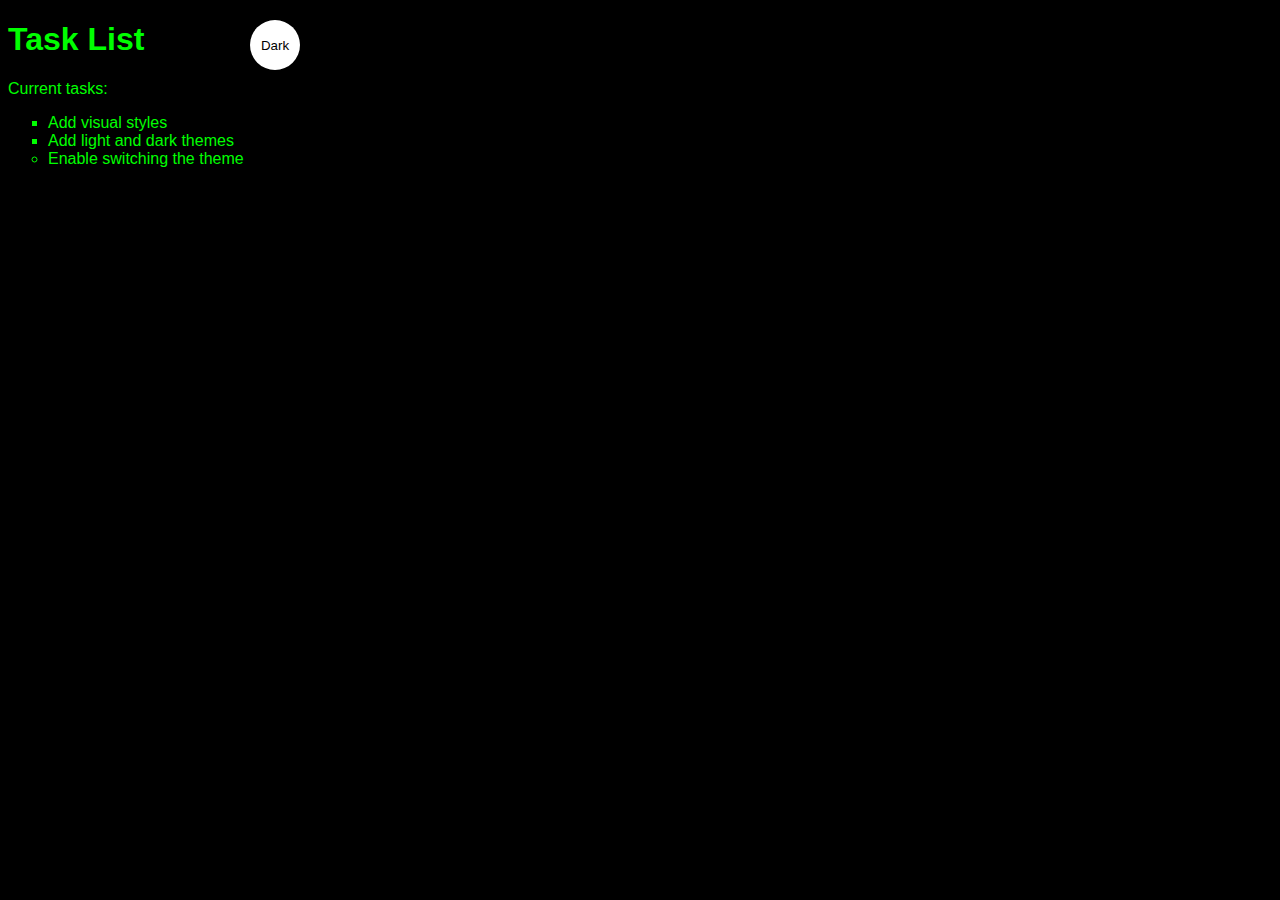
<file: simple-website/index.html>
<!DOCTYPE html>
<html lang="en">
<head>
    <meta charset="UTF-8">
    <meta http-equiv="X-UA-Compatible" content="IE=edge">
    <meta name="viewport" content="width=device-width, initial-scale=1.0">
    <link rel="stylesheet" href="main.css">
    <title>Simple website</title>
</head>
<body class="dark-theme">
    <h1>Task List</h1>
    <p id="msg">Current tasks:</p>
    <ul>
      <li class="list">Add visual styles</li>
      <li class="list">Add light and dark themes</li>
      <li>Enable switching the theme</li>
    </ul>
    <div>
        <button class="btn">Dark</button>
      </div>
    <script src="app.js"></script>
    <noscript>You need to enable JavaScript to view the full site.</noscript>
</body>
</html>
</file>
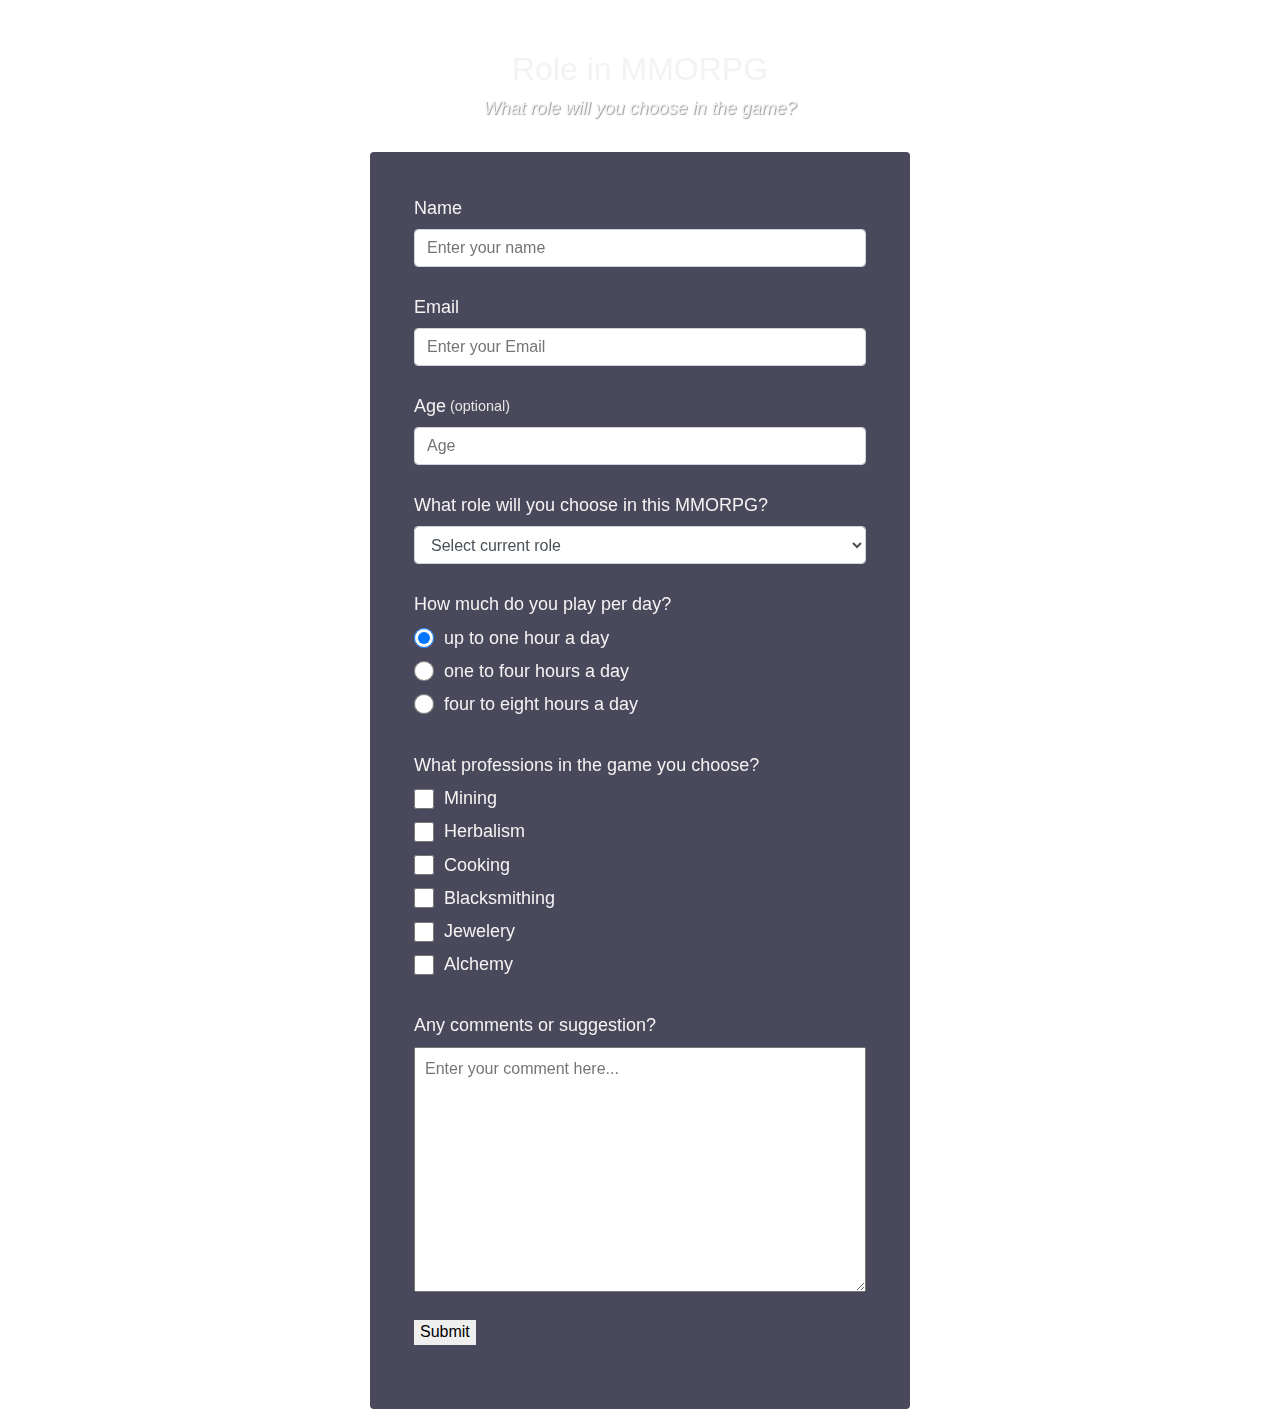
<file: freecodecamp/survey-form.html>
<script src="https://cdn.freecodecamp.org/testable-projects-fcc/v1/bundle.js"></script>

<!DOCTYPE html>
<html>
<head>
    <style>
            :root {
                --color-white: #f3f3f3;
                --color-darkblue: #1b1b32;
                --color-darkblue-alpha: rgba(27, 27, 50, 0.8);
                --color-green: #37af65;
                }
                *, *::before, *::after{
                    box-sizing: border-box;
                }
    
            body{
                font-family: -apple-system, BlinkMacSystemFont, 'Segoe UI', Roboto, Oxygen, Ubuntu, Cantarell, 'Open Sans', 'Helvetica Neue', sans-serif;
                font-size: 1rem;
                font-weight: 400;
                line-height: 1.4;
                color: var(--color-white);
                margin: 0;
            }
            body::before{
                content: '';
                position: fixed;
                top: 0;
                left: 0;
                height: 100%;
                width: 100%;
                z-index: -1;
                background: url(https://cdnb.artstation.com/p/assets/images/images/000/882/481/medium/diego-cunha-yuji2d-logo-menor.jpg?1435227836);
                background-image: linear-gradient(
                    115deg,
                    rgba(58,58,158,0.8)
                    rgba(136,136,206,0.7)
                    );                    
                    background-size: cover;
                    background-position: center;
                    background-repeat: no-repeat;
            }
            h1{
                font-weight: 400;
                line-height: 1.2;
            }
            p{
                font-size: 1.125rem;
            }
            h1,p{
                margin-top: 0;
                margin-bottom: 0.5rem;
            }
            label{
                display: flex;
                align-items: center;
                font-size: 1.125rem;
                margin-bottom: 0.5rem;
            }
            input,button,select,textarea{
                margin: 0;
                font-family: inherit;
                font-size: inherit;
                line-height: inherit;
            }
            button{
                border:none;
            }
            .container{
                width: 100%;
                margin: 3.125rem auto 0 auto;
            }
            @media(min-width: 768px){
                .container{
                    max-width: 720px;
                }
            }
            @media(min-width: 576px){
                .container{
                    max-width: 540px;
                }
            }
            .header{
                padding: 0 0.625rem;
                margin-bottom: 1.875rem;
            }
            .description{
                font-style: italic;
                font-weight: 200;
                text-shadow: 1px 1px 1px rgba(0,0,0,0.4);
            }
            .clue{
                margin-left: 0.25rem;
                font-size: 0.9rem;
                color:#e4e4e4;
            }
            .text-center{
                text-align: center;
            }
            /* Form */
            form{
                background: var(--color-darkblue-alpha);
                padding: 2.5rem 0.625rem;
                border-radius: 0.25rem;
            }
            @media(min-width:480px){
                form{
                    padding: 2.5rem;
                }
                .form-group{
                    margin: 0 auto 1.25rem auto;
                    padding: 0.25rem;
                }
                .form-control{
                    display: block;
                    width:100%;
                    height: 2.375rem;
                    padding: 0.375rem 0.75rem;
                    color: #495057;
                    background-color: #fff;
                    background-clip: padding-box;
                    border: 1px solid #ced4da;
                    border-radius: 0.25rem;
                    transition: border-color 0.15s ease-in-out, box-shadow 0.15s ease-in-out;
                }
                .form-control:focus{
                    border-color: #80bdff;
                    outline: 0;
                    box-shadow: 0 0 0 0.2rem rgba(0, 123, 255, 0.25);
                }
                .input-radio,.input-chekbox{
                    display: inline-block;
                    margin-right: 0.625rem;
                    min-height: 1.25rem;
                    min-width: 1.25rem;
                }
                .input-textarea{
                    min-height: 120px;
                    width:100%;
                    padding: 0.625rem;
                    resize: vertical;
                }
            }

    </style>

</head>
<body>
    <div class="container">
        <header class="header">
            <h1 id="title" class="text-center">Role in MMORPG</h1>
            <p id="description" class="description text-center">What role will you choose in the game?</p>
        </header>
        <form id="survey-form">
            <div class="form-group">
                <label id="name-label" for="name">Name</label>
                <input type="text" name="name" id="name" class="form-control" placeholder="Enter your name" required>
            </div>
            <div class="form-group">
                <label id="email-label" for="email">Email</label>
                <input type="email" name="email" id="email" class="form-control" placeholder="Enter your Email" required>
            </div>
            <div class="form-group">
                <label id="number-label" for="number">Age<span class="clue">(optional)</span></label>
                <input type="number" name="age" id="number" min="10" max="99" class="form-control" placeholder="Age">
            </div>
            <div class="form-group">
                <p>What role will you choose in this MMORPG?</p>
                <select name="role" id="dropdown" class="form-control" required>
                    <option disabled selected value>Select current role</option>
                    <option value="tank">Tank</option>
                    <option value="healer">Healer</option>
                    <option value="support">Support</option>
                    <option value="rdd">Range DD</option>
                    <option value="mdd">Melle DD</option>
                </select>                
            </div>
            <div class="form-group">
                <p>How much do you play per day?</p>
                <label >
                    <input type="radio" name="user-choice" value="uptoone" class="input-radio" checked>up to one hour a day
                </label>
                <label >
                    <input type="radio" name="user-choice" value="onetofour" class="input-radio">one to four hours a day
                </label>
                <label >
                    <input type="radio" name="user-choice" value="fourtoeight" class="input-radio">four to eight hours a day
                </label>
            </div>
            <div class="form-group">
                <p>What professions in the game you choose?</p>
                <label>
                    <input type="checkbox" name="prefer" value="mining" class="input-chekbox">Mining
                </label>
                <label>
                    <input type="checkbox" name="prefer" value="herbalism" class="input-chekbox">Herbalism
                </label>
                <label>
                    <input type="checkbox" name="prefer" value="cooking" class="input-chekbox">Cooking
                </label>
                <label>
                    <input type="checkbox" name="prefer" value="blacksmithing" class="input-chekbox">Blacksmithing
                </label>
                <label>
                    <input type="checkbox" name="prefer" value="jewelery" class="input-chekbox">Jewelery
                </label>
                <label>
                    <input type="checkbox" name="prefer" value="alchemy" class="input-chekbox">Alchemy
                </label>
            </div>
            <div class="form-group">
                <p>Any comments or suggestion?</p>
                <textarea name="comment" id="comments" class="input-textarea" cols="30" rows="10" placeholder="Enter your comment here..."></textarea>
            </div>
            <div class="form-group">
                <button type="submit" id="submit"   class="submit-button">Submit</button>
            </div>
        </form>
    </div>
</body>
</html>
</file>
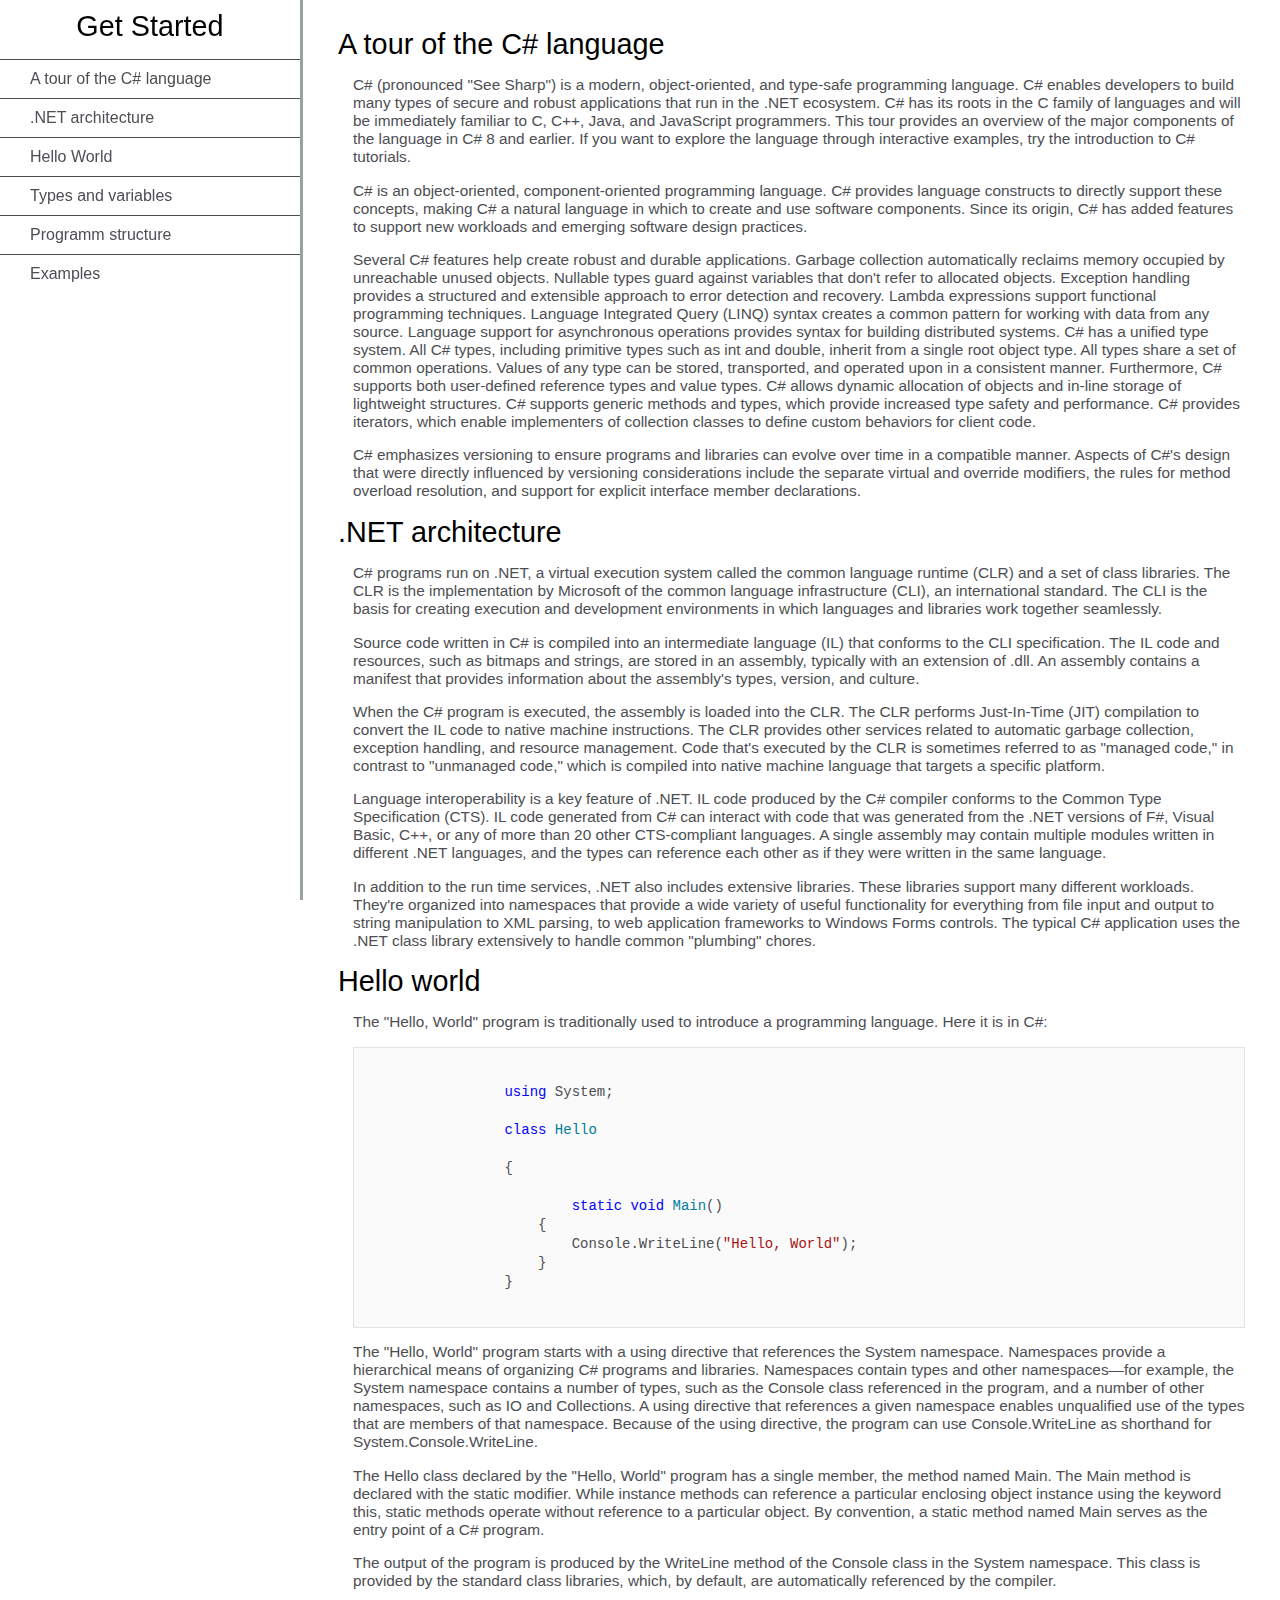
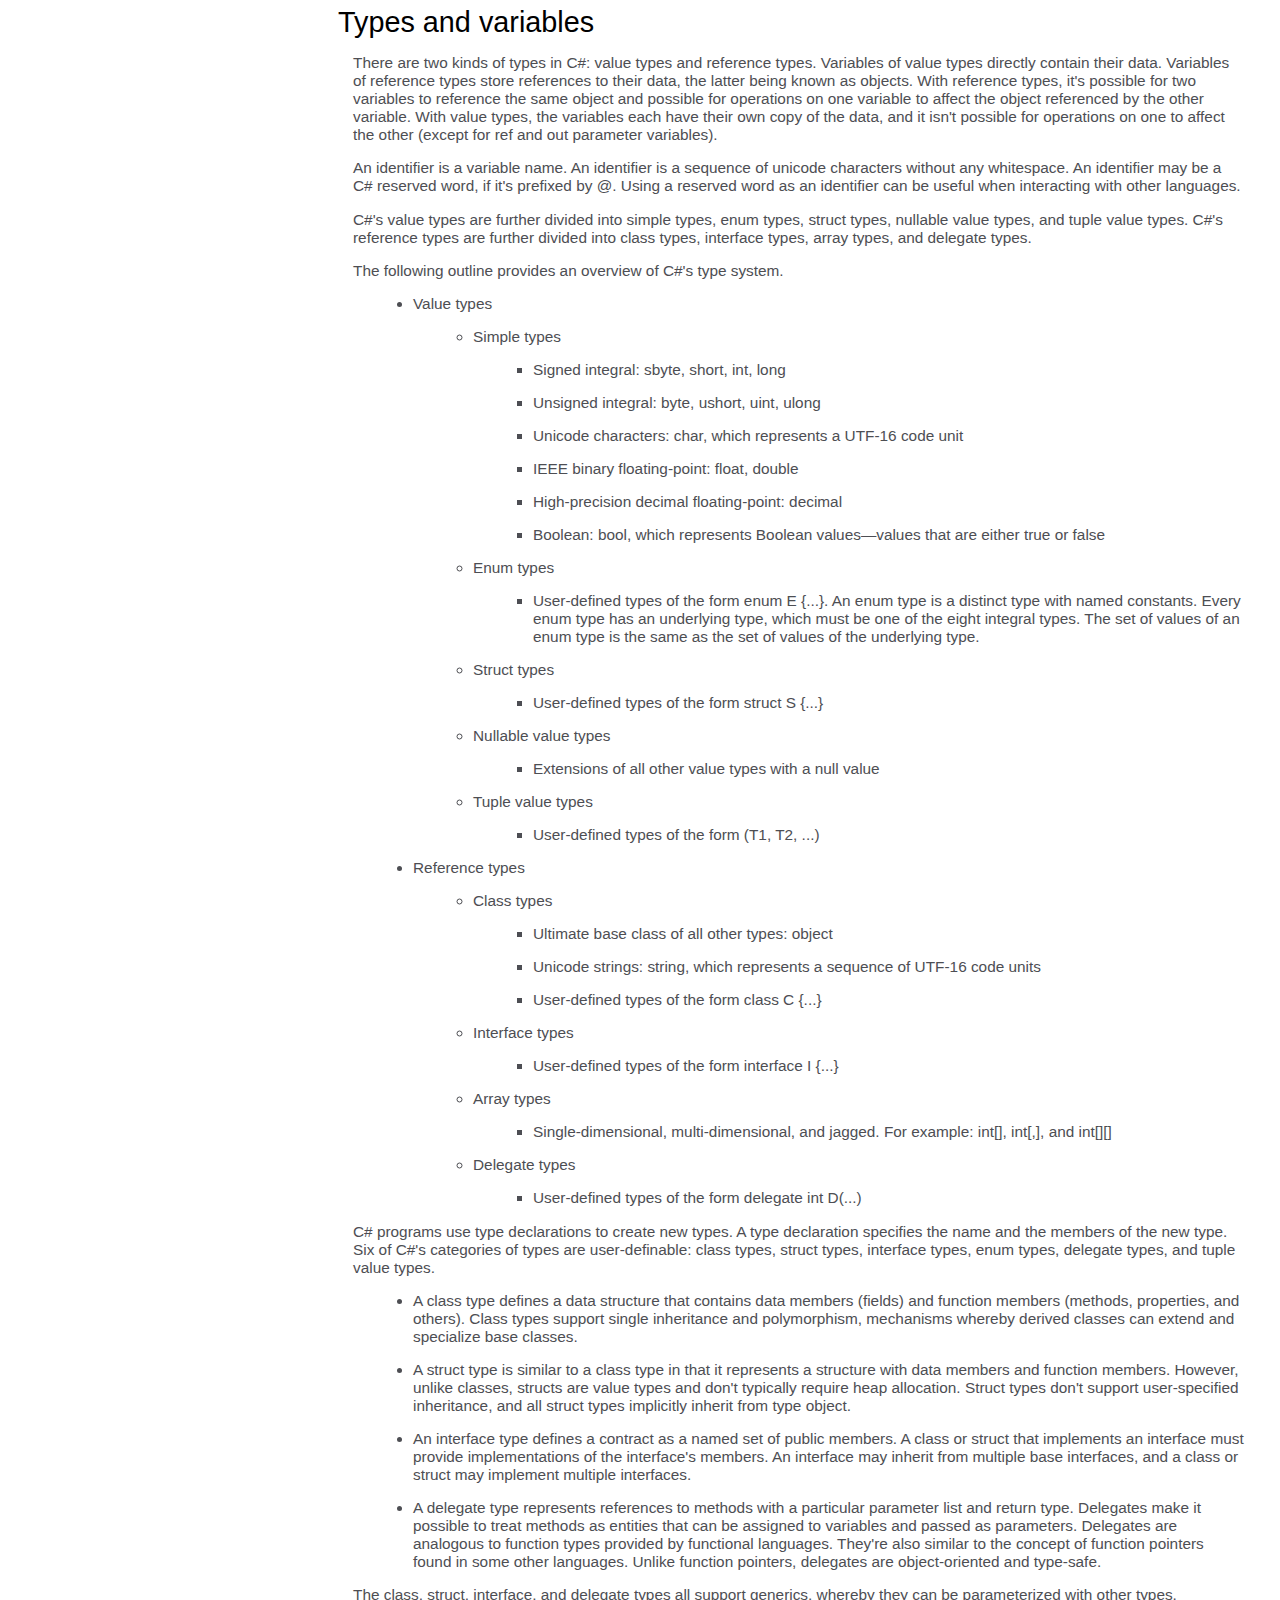
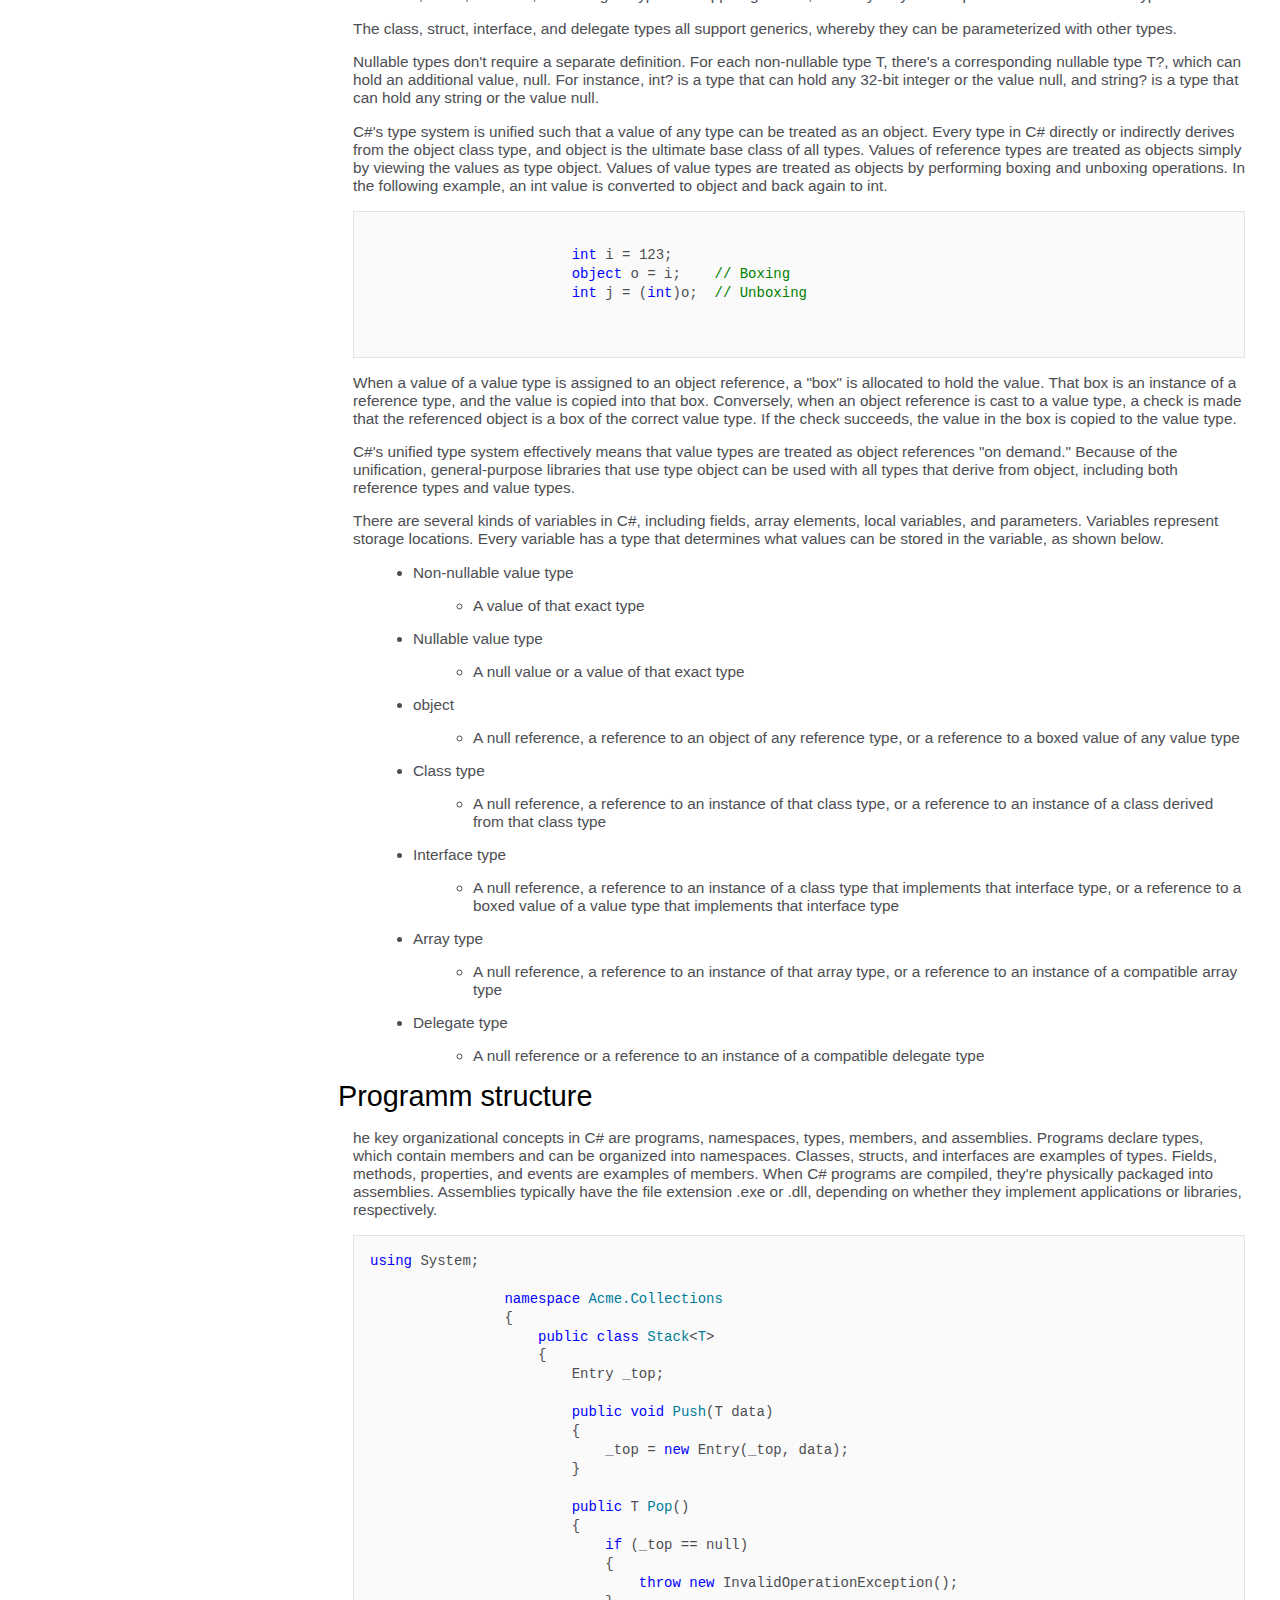
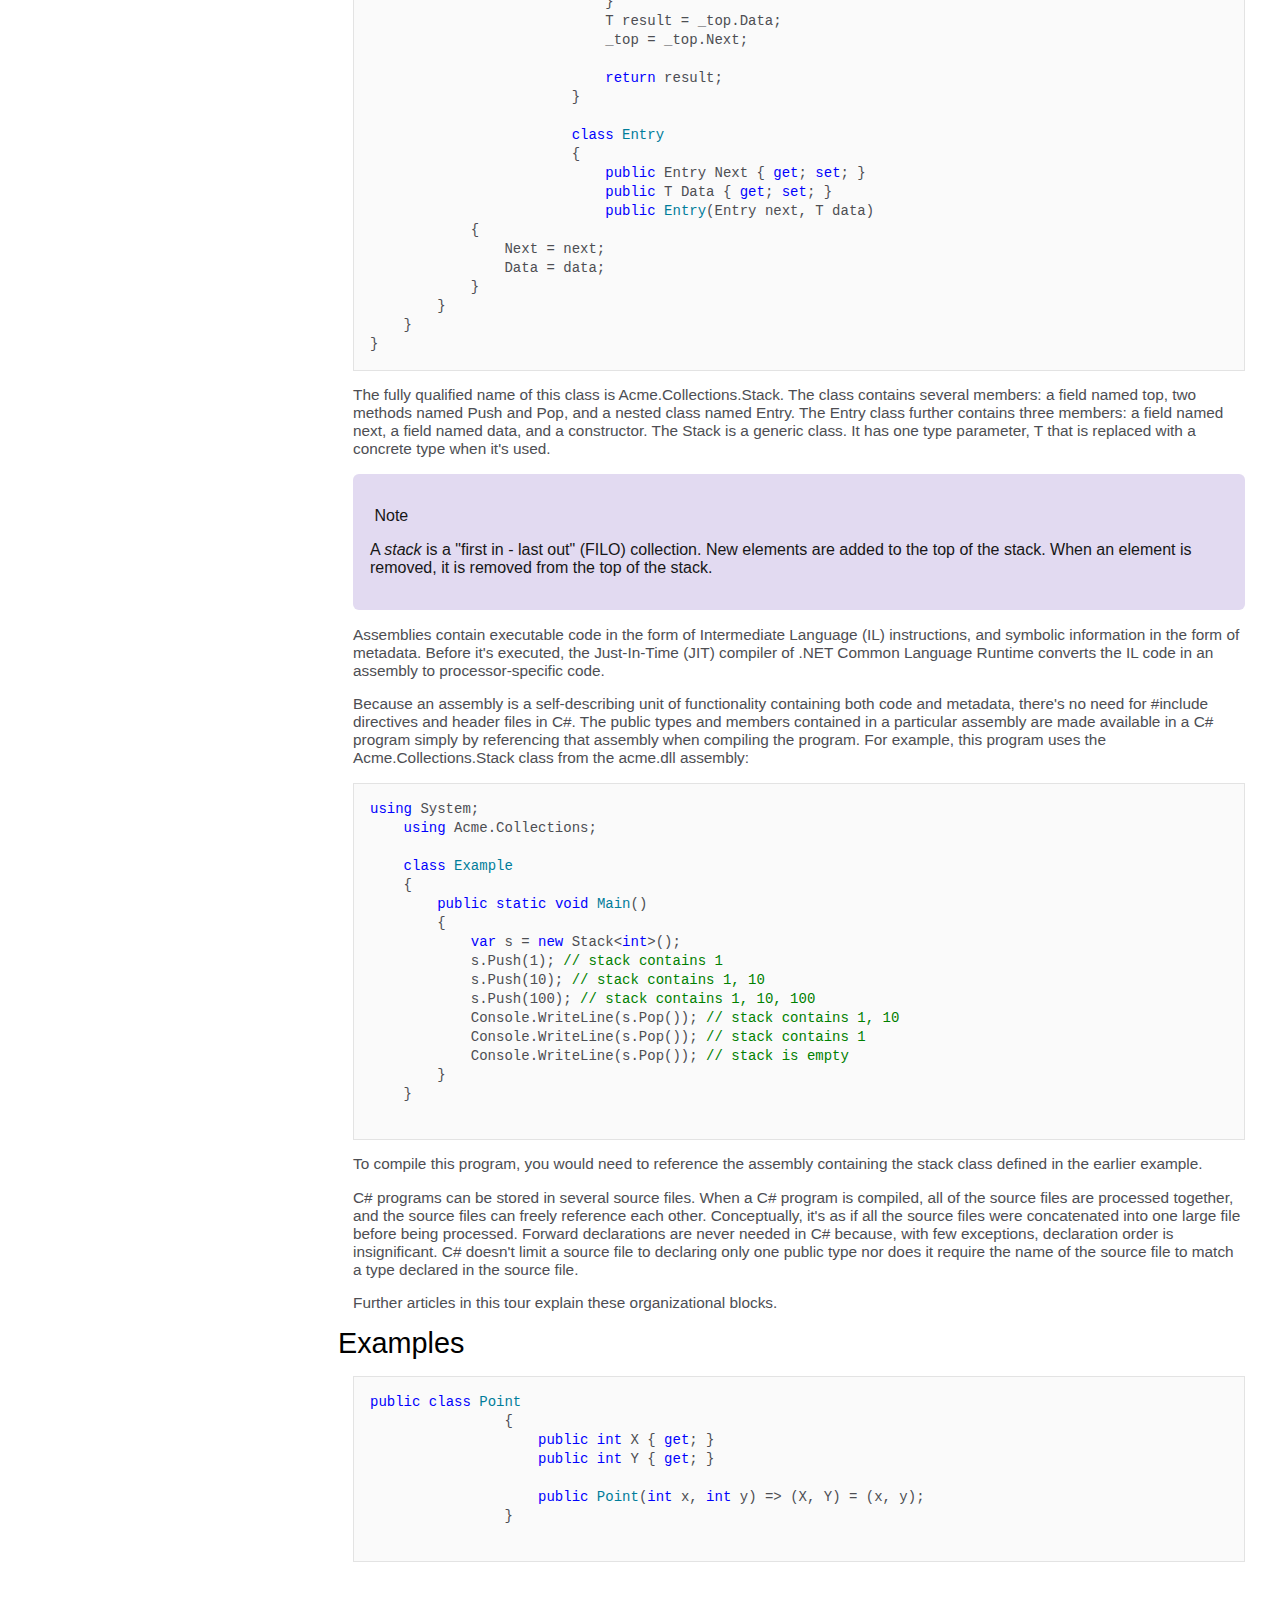
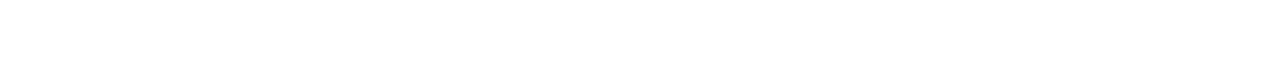
<file: freecodecamp/Technical-Documentation.html>
<!DOCTYPE html>
<html lang="en">
<head>
    <meta charset="UTF-8">
    <meta http-equiv="X-UA-Compatible" content="IE=edge">
    <meta name="viewport" content="width=device-width, initial-scale=1.0">
    <title>Get Started C#</title>
    <style>
        
        html, body{
            min-width: 290px;
            color: #4d4d4d;
            background-color:#ffffff;
            font-family: 'OpenSans',Arial, sans-serif;
        }
        #navbar{
            position: fixed;
            min-width: 290px;
            top: 0px;
            left: 0px;
            width: 300px;
            height: 100%;
            border-right: solid;
            border-color: rgba(0, 22, 22, 0.4);
        }
        header{
            color:black;
            margin: 10px;
            text-align: center;
            font-size: 1.8em;
            font-weight: thin;
        }
        #main-doc header{
            text-align: left;
            margin: 0px;
        }
        #navbar ul{
            height: 88%;
            padding: 0;
            overflow-y: auto;
            overflow-x: hidden;
        }
        #navbar li{
            color:#4d4e53;
            border-top: 1px solid;
            list-style: none;
            position: relative;
            width:100%
        }
        #navbar a{
            display: block;
            padding: 10px 30px;
            color: #4d4e53;
            text-decoration: none;
            cursor:pointer;
        }
        #main-doc{
            position: absolute;
            margin-left: 310px;
            padding: 20px;
            margin-bottom: 110px;
        }
        section article{
            color: #4d4e53;
            margin: 15px;
            font-size: 0.96em;
        }
        section li{
            margin: 15px 0px 0px 20px;
        }

        code{
            font-family: SFMono-Regular,Consolas,Liberation Mono,Menlo,Courier,monospace;
            direction: ltr;
        }
        pre{
            font-size: .875rem;
            overflow: auto;
            background-color:hsla(0,0%,98%,1);
            border: 1px solid #e3e3e3;
            padding: 1rem;
            margin: 1rem 0 0;
            white-space: pre;
            word-spacing: normal;
            word-break: normal;
            word-wrap: normal;
            tab-size: 4;
            hyphens: none;
            line-height: 1.3571;
        }
        .line-highlight {
            background-color: #ffc;
            }

        .hljs-comment {
	            color: #008000;
            }

        .hljs-pscommand,
        .hljs-keyword,
        .hljs-selector-tag,
        .hljs-built_in,
        .hljs-name,
        .hljs-tag {
            color: #0101fd;
        }

        .hljs-literal {
            color: darken(#09885a, 5%);
        }
        .hljs-string .hljs-subst {
            color: text;
        }

        .hljs-string,
        .hljs-string .hljs-subst .hljs-string,
        .hljs-section,
        .hljs-template-tag,
        .hljs-template-variable,
        .hljs-deletion,
        .hljs-code {
            color: #a31515;
        }

        .hljs-parameter,
        .hljs-type,
        .hljs-attribute,
        .hljs-title,
        .hljs-addition,
        .hljs-selector-attr,
        .hljs-selector-pseudo,
        .hljs-meta {
            color: #007d9a;
        }

        .hljs-doctag {
            color: #737373;
        }

        .hljs-attr {
            color: #0451a5;
        }

        .hljs-control {
            color: #af00db;
        }

        .hljs-helper {
            color: #795e26;
        }

        .hljs-symbol,
        .hljs-bullet,
        .hljs-link {
            color: #0071e1;
        }

        .hljs-emphasis {
            font-style: italic;
        }

        .hljs-strong {
            font-weight: weight-semibold;
        }

        .hljs-reserved,
        .hljs-constant {
            color: #cd3131;
        }

        .alert.is-info {
            background-color: hsla(262,46%,90%,1);
            border: 1px solid hsla(262,46%,90%,.999);
            }
        .alert {
            display: block;
            position: relative;
            border-radius: 6px;
            font-size: 1rem;
            padding: 1rem;
            margin-top: 1rem;
            background-color: hsla(0,0%,95%,1);
            outline-color: hsla(0,0%,9%,1);
            color: hsla(0,0%,9%,1);
            transition: height .5s ease-in,opacity .5s ease-in;
            word-wrap: break-word;
            word-break: break-word;
            border: 1px solid hsla(0,0%,100%,0);
            }
            .alert.alert.is-info.alert-title{
                color: hsla(262,46%,25%,1);
            }
            .docon {
                    font-family: docons;
                    font-size: inherit;    
                    display: inline-block;
                    font-style: normal;
                    font-weight: 400;
                    font-variant: normal;
                    text-transform: none;
                    text-align: center;
                    direction: ltr;
                    line-height: 16px;
                    -webkit-font-smoothing: antialiased;
                    -moz-osx-font-smoothing: grayscale;
                }
                @media only screen and (max-width: 815px) {
  /* For mobile phones: */
  #navbar ul {
    border: 1px solid;
    height: 207px;
  }

  #navbar {
    background-color: white;
    position: absolute;
    top: 0;
    padding: 0;
    margin: 0;
    width: 100%;
    max-height: 275px;
    border: none;
    z-index: 1;
    border-bottom: 2px solid;
  }

  #main-doc {
    position: relative;
    margin-left: 0px;
    margin-top: 270px;
  }
}

@media only screen and (max-width: 400px) {
  #main-doc {
    margin-left: -10px;
  }

  code {
    margin-left: -20px;
    width: 100%;
    padding: 15px;
    padding-left: 10px;
    padding-right: 45px;
    min-width: 233px;
  }
}
    </style>
</head>
<body>
    <nav id="navbar">
        <header>Get Started</header>
        <ul>
            <li>
                <a class="nav-link" href="#A_tour_of_the_C#_language">A tour of the C# language</a>
            </li>
            <li>
                <a class="nav-link" href="#.NET_architecture">.NET architecture</a>
            </li>
            <li>
                <a class="nav-link" href="#Hello_world">Hello World</a>
            </li>
            <li>
                <a class="nav-link" href="#Types_and_variables">Types and variables</a>
            </li>
            <li>
                <a class="nav-link" href="#Programm_structure">Programm structure</a>
            </li>
            <li>
                <a class="nav-link" href="#Examples">Examples</a>
            </li>
        </ul>
    </nav>
    <main id="main-doc">
        <section class="main-section" id="A_tour_of_the_C#_language">
            <header>A tour of the C# language</header>
            <article>
                <p>C# (pronounced "See Sharp") is a modern, object-oriented, and type-safe programming language. C# enables developers to build many types of secure and robust applications that run in the .NET ecosystem. C# has its roots in the C family of languages and will be immediately familiar to C, C++, Java, and JavaScript programmers. This tour provides an overview of the major components of the language in C# 8 and earlier. If you want to explore the language through interactive examples, try the introduction to C# tutorials.</p>
                <p>C# is an object-oriented, component-oriented programming language. C# provides language constructs to directly support these concepts, making C# a natural language in which to create and use software components. Since its origin, C# has added features to support new workloads and emerging software design practices.</p>
                <p>Several C# features help create robust and durable applications. Garbage collection automatically reclaims memory occupied by unreachable unused objects. Nullable types guard against variables that don't refer to allocated objects. Exception handling provides a structured and extensible approach to error detection and recovery. Lambda expressions support functional programming techniques. Language Integrated Query (LINQ) syntax creates a common pattern for working with data from any source. Language support for asynchronous operations provides syntax for building distributed systems. C# has a unified type system. All C# types, including primitive types such as int and double, inherit from a single root object type. All types share a set of common operations. Values of any type can be stored, transported, and operated upon in a consistent manner. Furthermore, C# supports both user-defined reference types and value types. C# allows dynamic allocation of objects and in-line storage of lightweight structures. C# supports generic methods and types, which provide increased type safety and performance. C# provides iterators, which enable implementers of collection classes to define custom behaviors for client code.</p>
                <p>C# emphasizes versioning to ensure programs and libraries can evolve over time in a compatible manner. Aspects of C#'s design that were directly influenced by versioning considerations include the separate virtual and override modifiers, the rules for method overload resolution, and support for explicit interface member declarations.</p>
            </article>
        </section>
        <section class="main-section" id=".NET_architecture">
            <header>.NET architecture</header>
            <article>
                <p>
                    C# programs run on .NET, a virtual execution system called the common language runtime (CLR) and a set of class libraries. The CLR is the implementation by Microsoft of the common language infrastructure (CLI), an international standard. The CLI is the basis for creating execution and development environments in which languages and libraries work together seamlessly.
                </p>
                <p>
                    Source code written in C# is compiled into an intermediate language (IL) that conforms to the CLI specification. The IL code and resources, such as bitmaps and strings, are stored in an assembly, typically with an extension of .dll. An assembly contains a manifest that provides information about the assembly's types, version, and culture.
                </p>
                <p>When the C# program is executed, the assembly is loaded into the CLR. The CLR performs Just-In-Time (JIT) compilation to convert the IL code to native machine instructions. The CLR provides other services related to automatic garbage collection, exception handling, and resource management. Code that's executed by the CLR is sometimes referred to as "managed code," in contrast to "unmanaged code," which is compiled into native machine language that targets a specific platform.</p>
                <p>
                    Language interoperability is a key feature of .NET. IL code produced by the C# compiler conforms to the Common Type Specification (CTS). IL code generated from C# can interact with code that was generated from the .NET versions of F#, Visual Basic, C++, or any of more than 20 other CTS-compliant languages. A single assembly may contain multiple modules written in different .NET languages, and the types can reference each other as if they were written in the same language.
                </p>
                <p>
                    In addition to the run time services, .NET also includes extensive libraries. These libraries support many different workloads. They're organized into namespaces that provide a wide variety of useful functionality for everything from file input and output to string manipulation to XML parsing, to web application frameworks to Windows Forms controls. The typical C# application uses the .NET class library extensively to handle common "plumbing" chores.
                </p>
            </article>
        </section>
        <section class="main-section" id="Hello_world">
            <header>Hello world</header>
            <article><p>The "Hello, World" program is traditionally used to introduce a programming language. Here it is in C#:</p>
            <pre tabindex="0"><code>
                <span class="hljs-keyword">using</span> System;

                <span class="hljs-keyword">class</span> <span class="hljs-title">Hello</span>
                
                {
                    <span class="hljs-function">
                        <span class="hljs-keyword">static</span> <span class="hljs-keyword">void</span> <span class="hljs-title">Main</span>(<span class="hljs-params"></span>)</span>
                    {
                        Console.WriteLine(<span class="hljs-string">"Hello, World"</span>);
                    }
                }
            </code></pre>
            <p>
                The "Hello, World" program starts with a using directive that references the System namespace. Namespaces provide a hierarchical means of organizing C# programs and libraries. Namespaces contain types and other namespaces—for example, the System namespace contains a number of types, such as the Console class referenced in the program, and a number of other namespaces, such as IO and Collections. A using directive that references a given namespace enables unqualified use of the types that are members of that namespace. Because of the using directive, the program can use Console.WriteLine as shorthand for System.Console.WriteLine.</p>
                <p>The Hello class declared by the "Hello, World" program has a single member, the method named Main. The Main method is declared with the static modifier. While instance methods can reference a particular enclosing object instance using the keyword this, static methods operate without reference to a particular object. By convention, a static method named Main serves as the entry point of a C# program.</p>
                <p>The output of the program is produced by the WriteLine method of the Console class in the System namespace. This class is provided by the standard class libraries, which, by default, are automatically referenced by the compiler.</p></article>
        </section>
        <section class="main-section" id="Types_and_variables">
                <header>Types and variables</header>
                <article><p>There are two kinds of types in C#: value types and reference types. Variables of value types directly contain their data. Variables of reference types store references to their data, the latter being known as objects. With reference types, it's possible for two variables to reference the same object and possible for operations on one variable to affect the object referenced by the other variable. With value types, the variables each have their own copy of the data, and it isn't possible for operations on one to affect the other (except for ref and out parameter variables).</p>

                <p>An identifier is a variable name. An identifier is a sequence of unicode characters without any whitespace. An identifier may be a C# reserved word, if it's prefixed by @. Using a reserved word as an identifier can be useful when interacting with other languages.</p>
                    
                <p>C#'s value types are further divided into simple types, enum types, struct types, nullable value types, and tuple value types. C#'s reference types are further divided into class types, interface types, array types, and delegate types.</p>
                    
                <p>The following outline provides an overview of C#'s type system.</p>
                <ul>
                    <li>Value types
                        <ul>
                            <li>Simple types
                                <ul>
                                    <li>Signed integral: sbyte, short, int, long</li>
                                    <li>Unsigned integral: byte, ushort, uint, ulong</li>
                                    <li>Unicode characters: char, which represents a UTF-16 code unit</li>
                                    <li>IEEE binary floating-point: float, double</li>
                                    <li>High-precision decimal floating-point: decimal</li>
                                    <li>Boolean: bool, which represents Boolean values—values that are either true or false</li>
                                </ul>
                            </li>
                            <li>Enum types
                                <ul>
                                    <li>User-defined types of the form enum E {...}. An enum type is a distinct type with named constants. Every enum type has an underlying type, which must be one of the eight integral types. The set of values of an enum type is the same as the set of values of the underlying type.</li>
                                </ul>
                            </li>
                            <li>Struct types
                                <ul>
                                   <li>
                                    User-defined types of the form struct S {...}
                                   </li>     
                                </ul>
                            </li>
                            <li>Nullable value types
                                <ul>
                                    <li>Extensions of all other value types with a null value</li>
                                </ul>
                            </li>
                            <li>Tuple value types
                                <ul>
                                    <li>User-defined types of the form (T1, T2, ...)</li>
                                </ul>
                            </li>
                        </ul>
                    </li>
                    <li>Reference types
                        <ul>
                            <li>Class types
                                <ul>
                                    <li>Ultimate base class of all other types: object</li>
                                    <li>Unicode strings: string, which represents a sequence of UTF-16 code units</li>
                                    <li>User-defined types of the form class C {...}</li>
                                </ul>
                            </li>
                            <li>Interface types
                                <ul>
                                    <li>User-defined types of the form interface I {...}</li>
                                </ul>
                            </li>
                            <li>Array types
                                <ul><li>Single-dimensional, multi-dimensional, and jagged. For example: int[], int[,], and int[][]</li></ul>
                            </li>
                            <li>Delegate types
                                <ul>
                                    <li>User-defined types of the form delegate int D(...)</li>
                                </ul>
                            </li>
                        </ul>
                    </li>
                </ul>
                <p>
                    C# programs use type declarations to create new types. A type declaration specifies the name and the members of the new type. Six of C#'s categories of types are user-definable: class types, struct types, interface types, enum types, delegate types, and tuple value types.
                </p>
                <ul>
                    <li>A class type defines a data structure that contains data members (fields) and function members (methods, properties, and others). Class types support single inheritance and polymorphism, mechanisms whereby derived classes can extend and specialize base classes.</li>
                    <li>A struct type is similar to a class type in that it represents a structure with data members and function members. However, unlike classes, structs are value types and don't typically require heap allocation. Struct types don't support user-specified inheritance, and all struct types implicitly inherit from type object.</li>
                    <li>An interface type defines a contract as a named set of public members. A class or struct that implements an interface must provide implementations of the interface's members. An interface may inherit from multiple base interfaces, and a class or struct may implement multiple interfaces.</li>
                    <li>A delegate type represents references to methods with a particular parameter list and return type. Delegates make it possible to treat methods as entities that can be assigned to variables and passed as parameters. Delegates are analogous to function types provided by functional languages. They're also similar to the concept of function pointers found in some other languages. Unlike function pointers, delegates are object-oriented and type-safe.</li>
                </ul>
                <p>The class, struct, interface, and delegate types all support generics, whereby they can be parameterized with other types.</p>
                <p>The class, struct, interface, and delegate types all support generics, whereby they can be parameterized with other types.</p>
                <p>Nullable types don't require a separate definition. For each non-nullable type T, there's a corresponding nullable type T?, which can hold an additional value, null. For instance, int? is a type that can hold any 32-bit integer or the value null, and string? is a type that can hold any string or the value null.</p>
                <p>C#'s type system is unified such that a value of any type can be treated as an object. Every type in C# directly or indirectly derives from the object class type, and object is the ultimate base class of all types. Values of reference types are treated as objects simply by viewing the values as type object. Values of value types are treated as objects by performing boxing and unboxing operations. In the following example, an int value is converted to object and back again to int.</p>
                <pre tabindex="0">
                    <code>
                        <span class="hljs-keyword">int</span> i = <span class="hljs-number">123</span>;
                        <span class="hljs-keyword">object</span> o = i;    <span class="hljs-comment">// Boxing</span>
                        <span class="hljs-keyword">int</span> j = (<span class="hljs-keyword">int</span>)o;  <span class="hljs-comment">// Unboxing</span>
                    </code>
                </pre>
                <p>When a value of a value type is assigned to an object reference, a "box" is allocated to hold the value. That box is an instance of a reference type, and the value is copied into that box. Conversely, when an object reference is cast to a value type, a check is made that the referenced object is a box of the correct value type. If the check succeeds, the value in the box is copied to the value type.</p>
                <p>C#'s unified type system effectively means that value types are treated as object references "on demand." Because of the unification, general-purpose libraries that use type object can be used with all types that derive from object, including both reference types and value types.</p>
                <p>There are several kinds of variables in C#, including fields, array elements, local variables, and parameters. Variables represent storage locations. Every variable has a type that determines what values can be stored in the variable, as shown below.</p>
                <ul>
                    <li>Non-nullable value type
                        <ul>
                            <li>A value of that exact type</li>
                        </ul>
                    </li>
                    <li>Nullable value type
                        <ul>
                            <li>A null value or a value of that exact type</li>
                        </ul>
                    </li>
                    <li>object
                        <ul>
                            <li>A null reference, a reference to an object of any reference type, or a reference to a boxed value of any value type</li>
                        </ul>
                    </li>
                    <li>Class type
                        <ul>
                            <li>A null reference, a reference to an instance of that class type, or a reference to an instance of a class derived from that class type</li>
                        </ul>
                    </li>
                    <li>Interface type
                        <ul>
                            <li>A null reference, a reference to an instance of a class type that implements that interface type, or a reference to a boxed value of a value type that implements that interface type</li>
                        </ul>
                    </li>
                    <li>Array type
                        <ul>
                            <li>A null reference, a reference to an instance of that array type, or a reference to an instance of a compatible array type</li>
                        </ul>
                    </li>
                    <li>Delegate type
                        <ul>
                            <li>A null reference or a reference to an instance of a compatible delegate type</li>
                        </ul>
                    </li>
                </ul>
                </article>
        </section>
        <section class="main-section" id="Programm_structure">
            <header>Programm structure</header>
            <article>
            <p>he key organizational concepts in C# are programs, namespaces, types, members, and assemblies. Programs declare types, which contain members and can be organized into namespaces. Classes, structs, and interfaces are examples of types. Fields, methods, properties, and events are examples of members. When C# programs are compiled, they're physically packaged into assemblies. Assemblies typically have the file extension .exe or .dll, depending on whether they implement applications or libraries, respectively.</p>
            <pre tabindex="0" ><code><span><span class="hljs-keyword">using</span> System;
                
                <span class="hljs-keyword">namespace</span> <span class="hljs-title">Acme.Collections</span>
                {
                    <span class="hljs-keyword">public</span> <span class="hljs-keyword">class</span> <span class="hljs-title">Stack</span>&lt;<span class="hljs-title">T</span>&gt;
                    {
                        Entry _top;
                        
                        <span class="hljs-function"><span class="hljs-keyword">public</span> <span class="hljs-keyword">void</span> <span class="hljs-title">Push</span>(<span class="hljs-params">T data</span>)</span>
                        {
                            _top = <span class="hljs-keyword">new</span> Entry(_top, data);
                        }
                
                        <span class="hljs-function"><span class="hljs-keyword">public</span> T <span class="hljs-title">Pop</span>(<span class="hljs-params"></span>)</span>
                        {
                            <span class="hljs-keyword">if</span> (_top == <span class="hljs-literal">null</span>)
                            {
                                <span class="hljs-keyword">throw</span> <span class="hljs-keyword">new</span> InvalidOperationException();
                            }
                            T result = _top.Data;
                            _top = _top.Next;
                            
                            <span class="hljs-keyword">return</span> result;
                        }
                
                        <span class="hljs-keyword">class</span> <span class="hljs-title">Entry</span>
                        {
                            <span class="hljs-keyword">public</span> Entry Next { <span class="hljs-keyword">get</span>; <span class="hljs-keyword">set</span>; }
                            <span class="hljs-keyword">public</span> T Data { <span class="hljs-keyword">get</span>; <span class="hljs-keyword">set</span>; }
                            <span class="hljs-function"><span class="hljs-keyword">public</span> <span class="hljs-title">Entry</span>(<span class="hljs-params">Entry next, T data</span>)</span>
            {
                Next = next;
                Data = data;
            }
        }
    }
}
</span></code></pre>
<p>The fully qualified name of this class is Acme.Collections.Stack. The class contains several members: a field named top, two methods named Push and Pop, and a nested class named Entry. The Entry class further contains three members: a field named next, a field named data, and a constructor. The Stack is a generic class. It has one type parameter, T that is replaced with a concrete type when it's used.</p>
<div class="alert is-info">
    <p class="alert-title"><span class="docon docon-status-error-outline" aria-hidden="true"></span> Note</p>
    <p>A <em>stack</em> is a "first in - last out" (FILO) collection. New elements are added to the top of the stack. When an element is removed, it is removed from the top of the stack.</p>
    </div>

<p>Assemblies contain executable code in the form of Intermediate Language (IL) instructions, and symbolic information in the form of metadata. Before it's executed, the Just-In-Time (JIT) compiler of .NET Common Language Runtime converts the IL code in an assembly to processor-specific code.</p>
<p>Because an assembly is a self-describing unit of functionality containing both code and metadata, there's no need for #include directives and header files in C#. The public types and members contained in a particular assembly are made available in a C# program simply by referencing that assembly when compiling the program. For example, this program uses the Acme.Collections.Stack class from the acme.dll assembly:</p>
<pre tabindex="0"><code><span><span class="hljs-keyword">using</span> System;
    <span class="hljs-keyword">using</span> Acme.Collections;
    
    <span class="hljs-keyword">class</span> <span class="hljs-title">Example</span>
    {
        <span class="hljs-function"><span class="hljs-keyword">public</span> <span class="hljs-keyword">static</span> <span class="hljs-keyword">void</span> <span class="hljs-title">Main</span>(<span class="hljs-params"></span>)</span>
        {
            <span class="hljs-keyword">var</span> s = <span class="hljs-keyword">new</span> Stack&lt;<span class="hljs-keyword">int</span>&gt;();
            s.Push(<span class="hljs-number">1</span>); <span class="hljs-comment">// stack contains 1</span>
            s.Push(<span class="hljs-number">10</span>); <span class="hljs-comment">// stack contains 1, 10</span>
            s.Push(<span class="hljs-number">100</span>); <span class="hljs-comment">// stack contains 1, 10, 100</span>
            Console.WriteLine(s.Pop()); <span class="hljs-comment">// stack contains 1, 10</span>
            Console.WriteLine(s.Pop()); <span class="hljs-comment">// stack contains 1</span>
            Console.WriteLine(s.Pop()); <span class="hljs-comment">// stack is empty</span>
        }
    }
    </span></code></pre>
    <p>To compile this program, you would need to reference the assembly containing the stack class defined in the earlier example.</p>
    <p>C# programs can be stored in several source files. When a C# program is compiled, all of the source files are processed together, and the source files can freely reference each other. Conceptually, it's as if all the source files were concatenated into one large file before being processed. Forward declarations are never needed in C# because, with few exceptions, declaration order is insignificant. C# doesn't limit a source file to declaring only one public type nor does it require the name of the source file to match a type declared in the source file.</p>
    <p>Further articles in this tour explain these organizational blocks.</p>
        </article>                    
        </section>
    <section class="main-section" id="Examples">
        <header>Examples</header>
        <article>
            <pre tabindex="0"><code><span><span class="hljs-keyword">public</span> <span class="hljs-keyword">class</span> <span class="hljs-title">Point</span>
                {
                    <span class="hljs-keyword">public</span> <span class="hljs-keyword">int</span> X { <span class="hljs-keyword">get</span>; }
                    <span class="hljs-keyword">public</span> <span class="hljs-keyword">int</span> Y { <span class="hljs-keyword">get</span>; }
                    
                    <span class="hljs-function"><span class="hljs-keyword">public</span> <span class="hljs-title">Point</span>(<span class="hljs-params"><span class="hljs-keyword">int</span> x, <span class="hljs-keyword">int</span> y</span>)</span> =&gt; (X, Y) = (x, y);
                }
                </span></code></pre>
        </article>

    </section>
    </main>
    
</body>
</html>
</file>
<file: simple-website/main.css>
:root {
    --green: #00FF00;
    --white: #ffffff;
    --black: #000000;
  }
  * {
    color: var(--fontColor);
    font-family: helvetica;
  }
  
  body {
    background: var(--bg);
    font-family: monospace;
    
}

ul {
    font-family: helvetica;
}
li {
    list-style: circle;
  }
  
  .list {
    list-style: square;
  }
  
  
  .light-theme {
    --bg: var(--green);
    --fontColor: var(--black);
    --btnBg: var(--black);
    --btnFontColor: var(--white);
  }
  
  .dark-theme {
    --bg: var(--black);
    --fontColor: var(--green);
    --btnBg: var(--white);
    --btnFontColor: var(--black);
  }
  .btn {
    position: absolute;
    top: 20px;
    left: 250px;
    height: 50px;
    width: 50px;
    border-radius: 50%;
    border: none;
    color: var(--btnFontColor);
    background-color: var(--btnBg);
  }
  .btn:focus { outline-style: none; }
</file>
